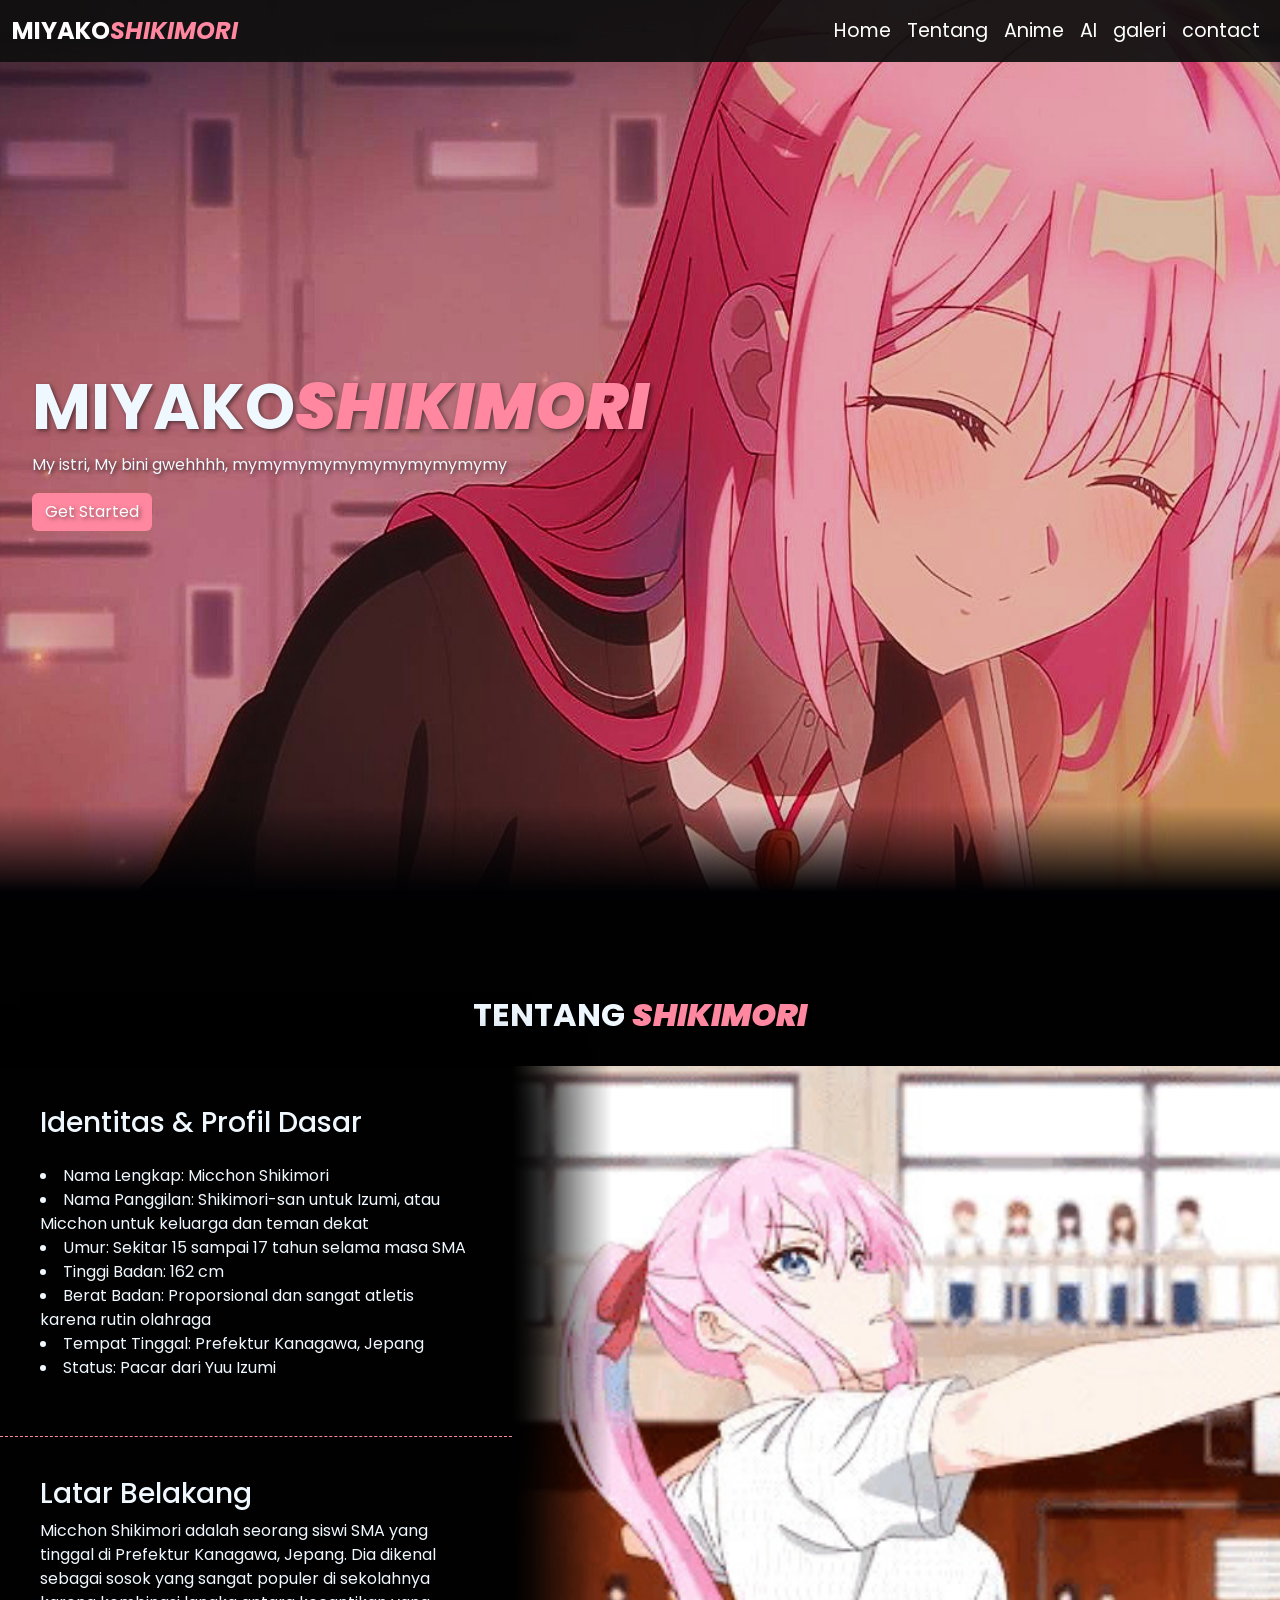
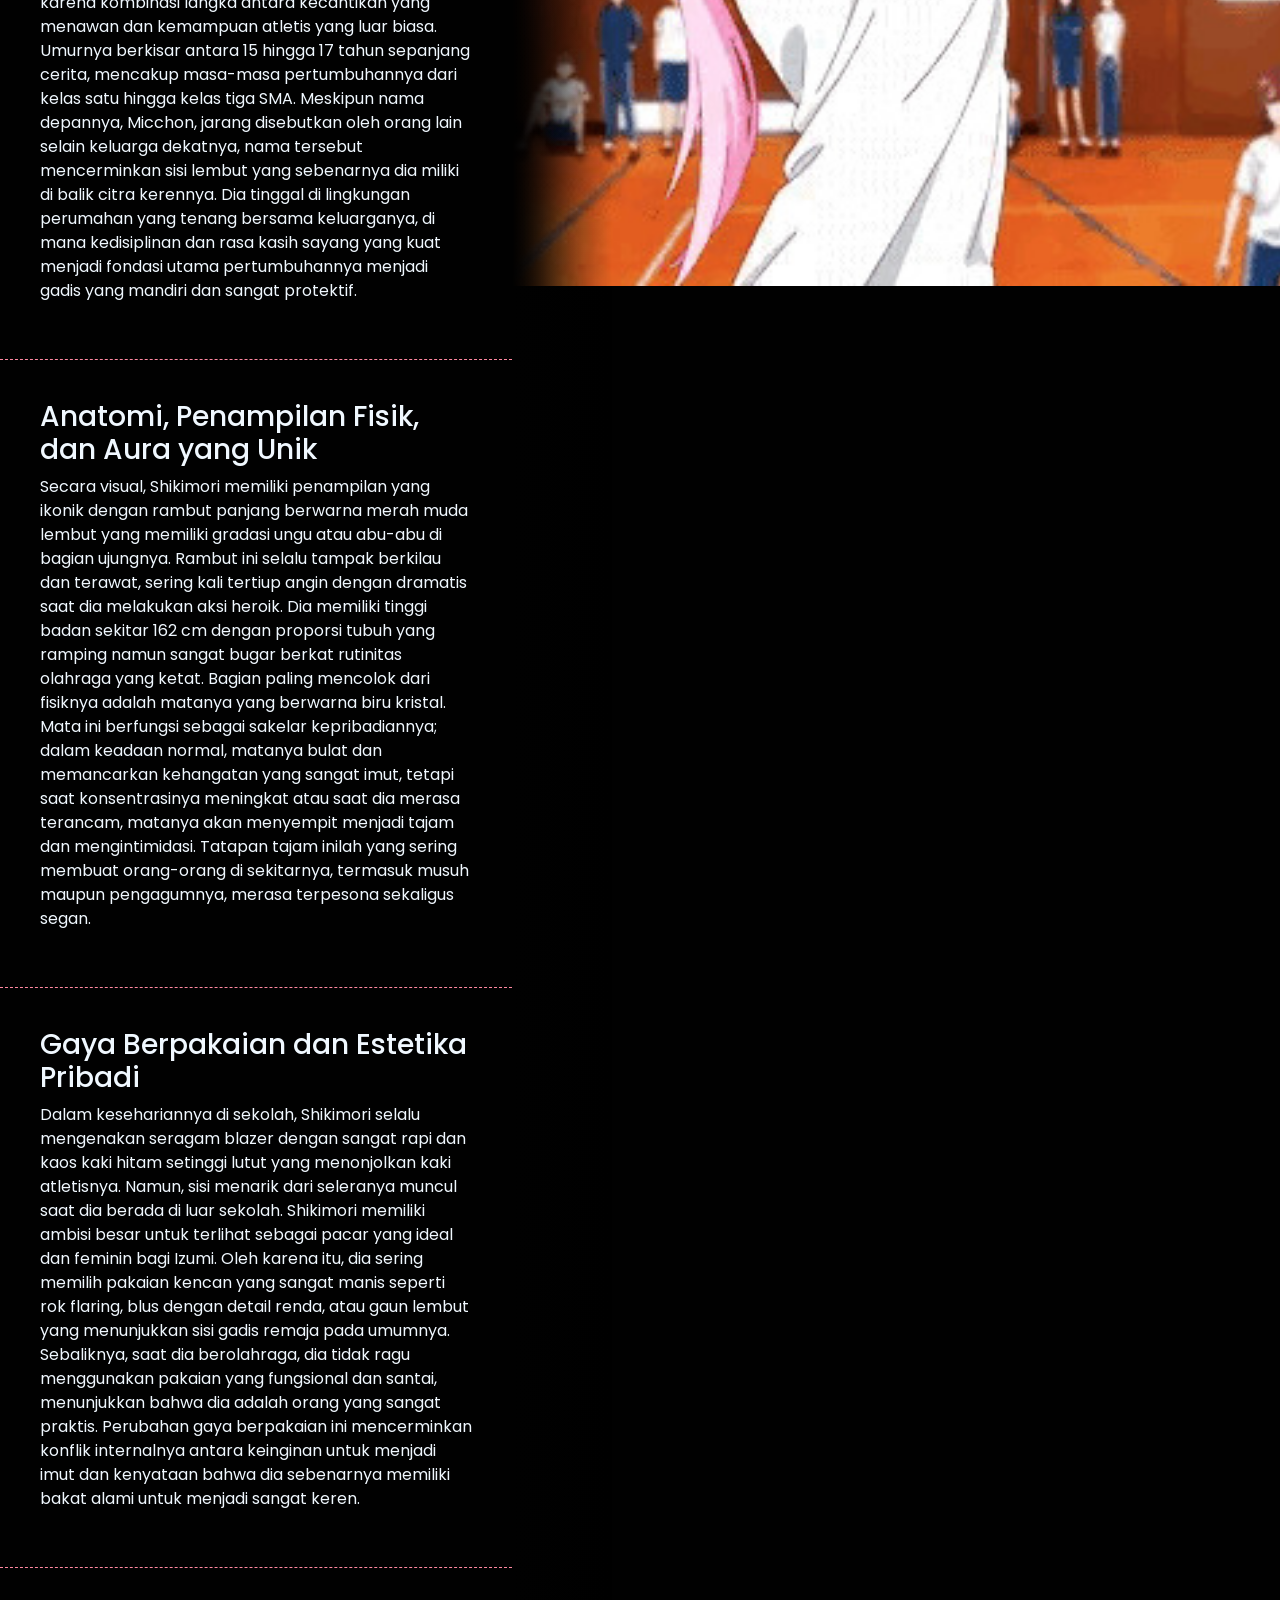
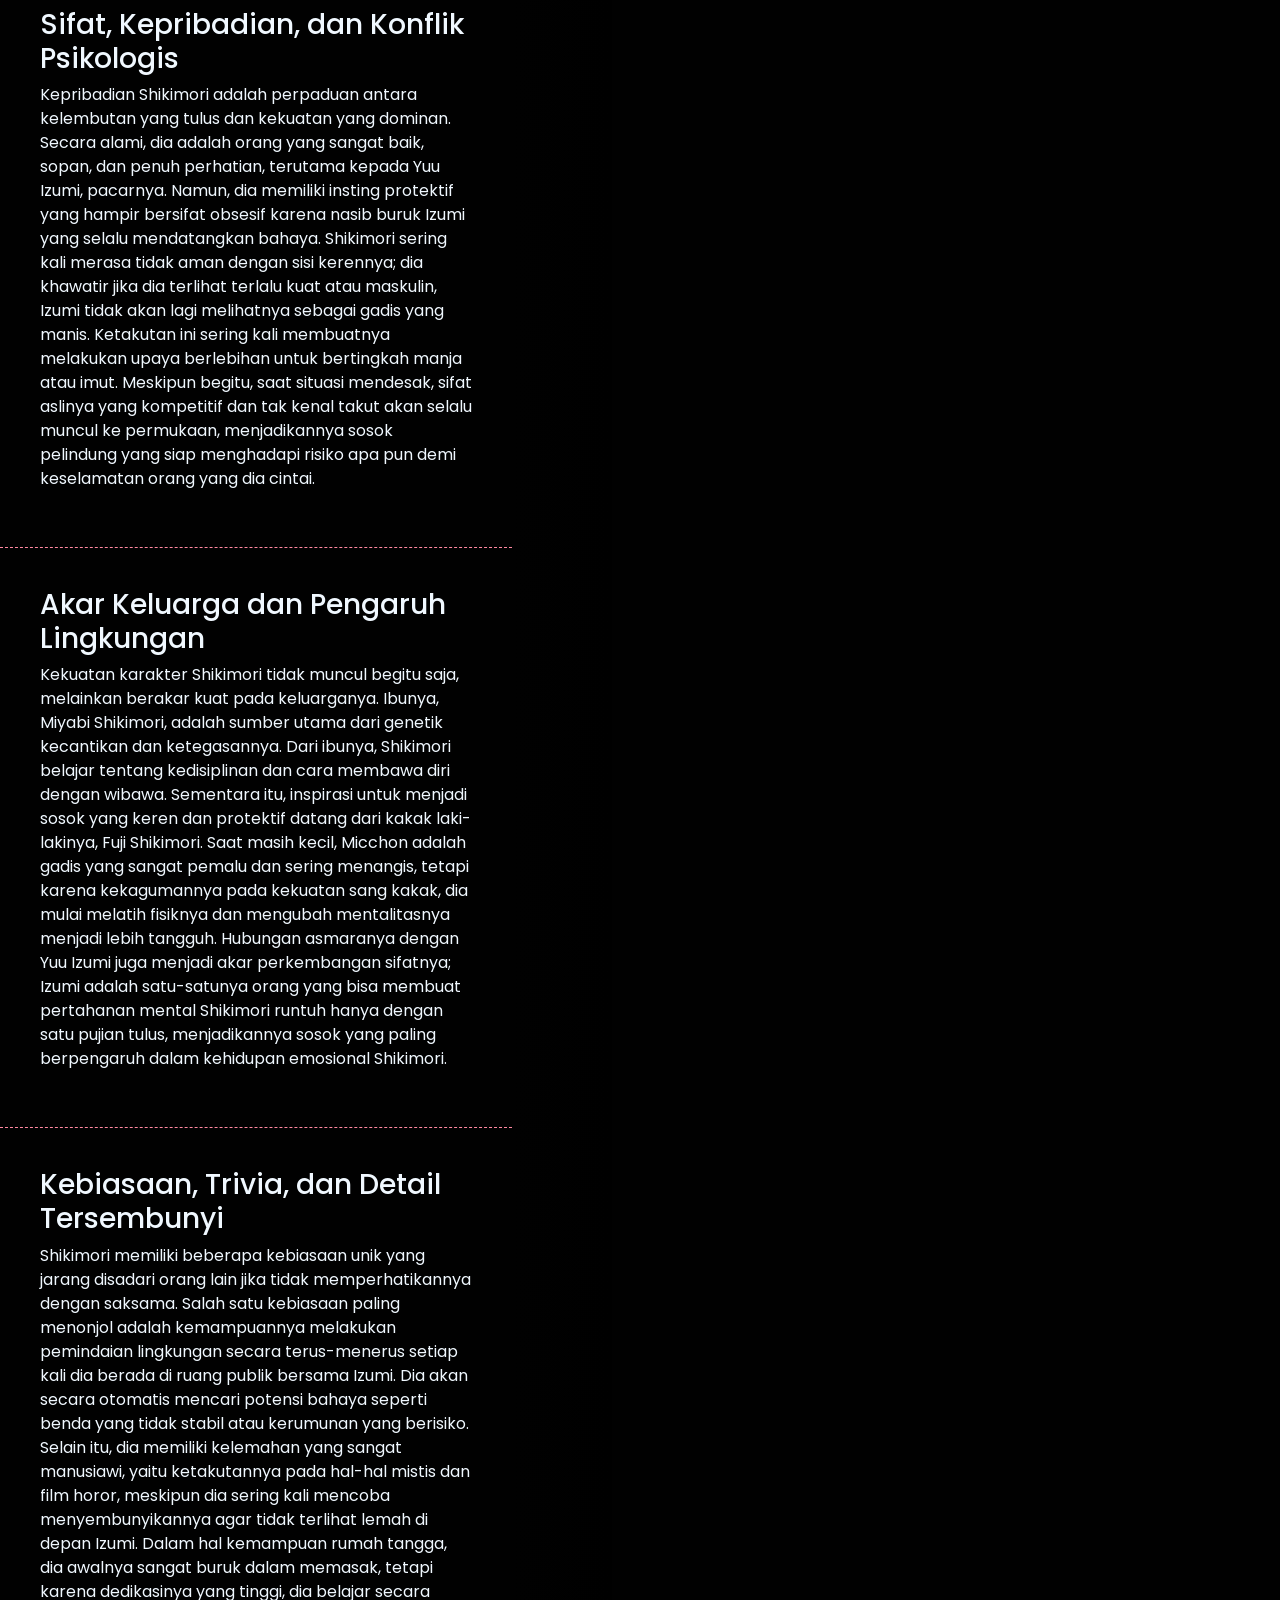
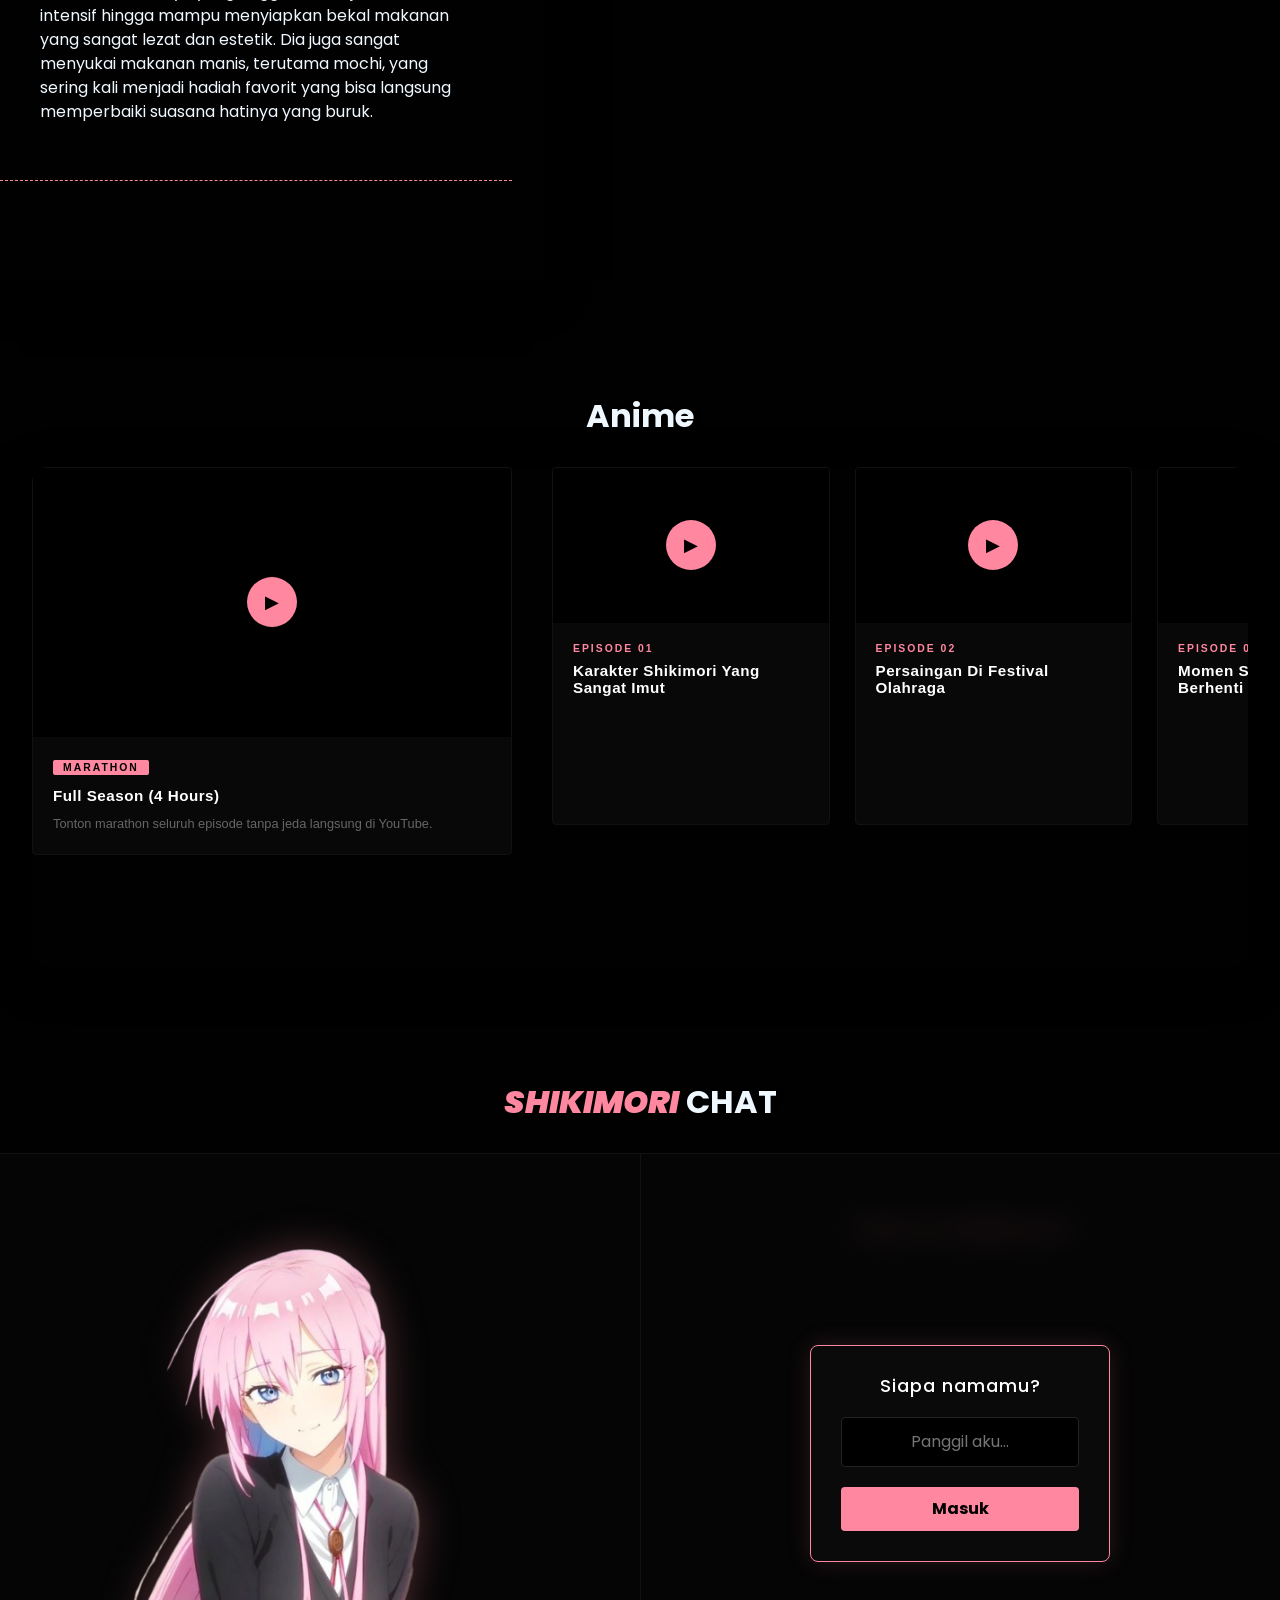
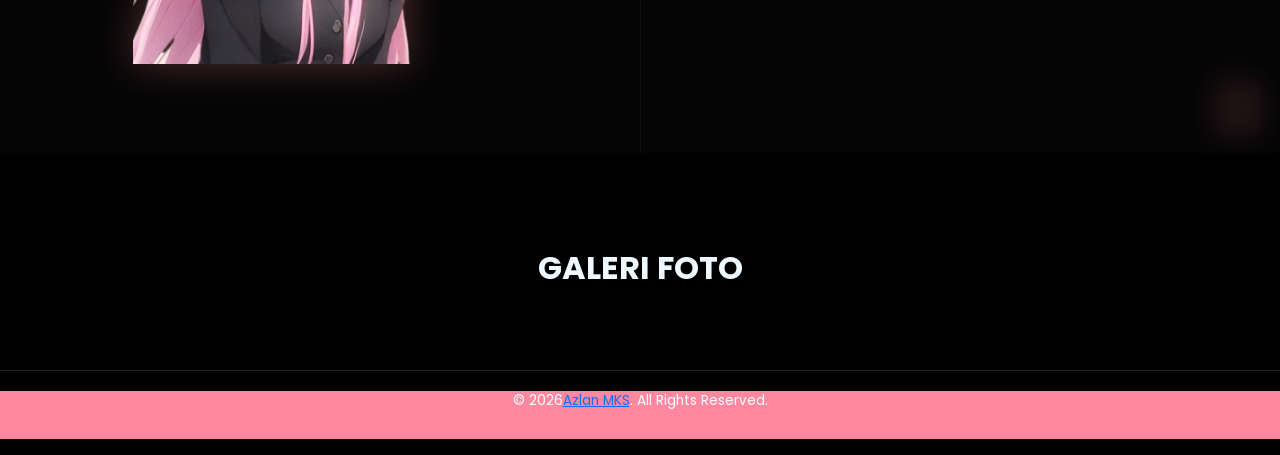
<file: index.html>
<!doctype html>
<html lang="en">
  <head>
    <meta charset="UTF-8" />
    <meta name="viewport" content="width=device-width, initial-scale=1.0" />
    <title>Shikimori-chan</title>
    <link
      rel="stylesheet"
      href="https://cdn.jsdelivr.net/npm/bootstrap@5.3.8/dist/css/bootstrap.min.css"
      rel="stylesheet"
    />

    <link rel="stylesheet" href="style.css" />

    <link rel="preconnect" href="https://fonts.googleapis.com" />
    <link rel="preconnect" href="https://fonts.gstatic.com" crossorigin />
    <link
      href="https://fonts.googleapis.com/css2?family=Poppins:ital,wght@0,100;0,200;0,300;0,400;0,500;0,600;0,700;0,800;0,900;1,100;1,200;1,300;1,400;1,500;1,600;1,700;1,800;1,900&display=swap"
      rel="stylesheet"
    />
  </head>
  <body>
    <!-- navbar -->
    <nav class="navbar navbar-expand-lg navbar-dark">
      <div class="container-fluid">
        <a class="navbar-brand" href="#">MIYAKO<span>SHIKIMORI</span></a>
        <button
          class="navbar-toggler"
          type="button"
          data-bs-toggle="collapse"
          data-bs-target="#navbarNavAltMarkup"
          aria-controls="navbarNavAltMarkup"
          aria-expanded="false"
          aria-label="Toggle navigation"
        >
          <span class="navbar-toggler-icon"></span>
        </button>
        <div class="collapse navbar-collapse" id="navbarNavAltMarkup">
          <div class="navbar-nav d-flex justify-content-end w-100">
            <a class="nav-link active" aria-current="page" href="#">Home</a>
            <a class="nav-link" href="#tentang">Tentang</a>
            <a class="nav-link" href="#anime">Anime</a>
            <a class="nav-link" href="#ai">AI</a>
            <a class="nav-link" href="#galeri">galeri</a>
            <a class="nav-link" href="#contact">contact</a>
          </div>
        </div>
      </div>
    </nav>

    <!-- hero section -->
    <section class="hero" id="home">
      <main class="content">
        <h1>MIYAKO<span>SHIKIMORI</span></h1>
        <p>My istri, My bini gwehhhh, mymymymymymymymymymymy</p>
        <a href="#tentang" class="btn">Get Started</a>
      </main>
    </section>

    <!-- tentang -->
    <section class="tentang" id="tentang">
      <h2>TENTANG <span>SHIKIMORI</span></h2>
      <div id="animation-trigger" class="main-container">
        <div id="shikimori-trigger" class="anim-wrapper">
          <div class="content-left">
            <div class="text-section">
              <h3>Identitas & Profil Dasar</h3>
              <p>
                <li>Nama Lengkap: Micchon Shikimori</li>
                <li>
                  Nama Panggilan: Shikimori-san untuk Izumi, atau Micchon untuk
                  keluarga dan teman dekat
                </li>
                <li>Umur: Sekitar 15 sampai 17 tahun selama masa SMA</li>
                <li>Tinggi Badan: 162 cm</li>
                <li>
                  Berat Badan: Proporsional dan sangat atletis karena rutin
                  olahraga
                </li>
                <li>Tempat Tinggal: Prefektur Kanagawa, Jepang</li>
                <li>Status: Pacar dari Yuu Izumi</li>
              </p>
            </div>
            <div class="text-section">
              <h3>Latar Belakang</h3>
              <p>
                Micchon Shikimori adalah seorang siswi SMA yang tinggal di
                Prefektur Kanagawa, Jepang. Dia dikenal sebagai sosok yang
                sangat populer di sekolahnya karena kombinasi langka antara
                kecantikan yang menawan dan kemampuan atletis yang luar biasa.
                Umurnya berkisar antara 15 hingga 17 tahun sepanjang cerita,
                mencakup masa-masa pertumbuhannya dari kelas satu hingga kelas
                tiga SMA. Meskipun nama depannya, Micchon, jarang disebutkan
                oleh orang lain selain keluarga dekatnya, nama tersebut
                mencerminkan sisi lembut yang sebenarnya dia miliki di balik
                citra kerennya. Dia tinggal di lingkungan perumahan yang tenang
                bersama keluarganya, di mana kedisiplinan dan rasa kasih sayang
                yang kuat menjadi fondasi utama pertumbuhannya menjadi gadis
                yang mandiri dan sangat protektif.
              </p>
            </div>
            <div class="text-section">
              <h3>Anatomi, Penampilan Fisik, dan Aura yang Unik</h3>
              <p>
                Secara visual, Shikimori memiliki penampilan yang ikonik dengan
                rambut panjang berwarna merah muda lembut yang memiliki gradasi
                ungu atau abu-abu di bagian ujungnya. Rambut ini selalu tampak
                berkilau dan terawat, sering kali tertiup angin dengan dramatis
                saat dia melakukan aksi heroik. Dia memiliki tinggi badan
                sekitar 162 cm dengan proporsi tubuh yang ramping namun sangat
                bugar berkat rutinitas olahraga yang ketat. Bagian paling
                mencolok dari fisiknya adalah matanya yang berwarna biru
                kristal. Mata ini berfungsi sebagai sakelar kepribadiannya;
                dalam keadaan normal, matanya bulat dan memancarkan kehangatan
                yang sangat imut, tetapi saat konsentrasinya meningkat atau saat
                dia merasa terancam, matanya akan menyempit menjadi tajam dan
                mengintimidasi. Tatapan tajam inilah yang sering membuat
                orang-orang di sekitarnya, termasuk musuh maupun pengagumnya,
                merasa terpesona sekaligus segan.
              </p>
            </div>
            <div class="text-section">
              <h3>Gaya Berpakaian dan Estetika Pribadi</h3>
              <p>
                Dalam kesehariannya di sekolah, Shikimori selalu mengenakan
                seragam blazer dengan sangat rapi dan kaos kaki hitam setinggi
                lutut yang menonjolkan kaki atletisnya. Namun, sisi menarik dari
                seleranya muncul saat dia berada di luar sekolah. Shikimori
                memiliki ambisi besar untuk terlihat sebagai pacar yang ideal
                dan feminin bagi Izumi. Oleh karena itu, dia sering memilih
                pakaian kencan yang sangat manis seperti rok flaring, blus
                dengan detail renda, atau gaun lembut yang menunjukkan sisi
                gadis remaja pada umumnya. Sebaliknya, saat dia berolahraga, dia
                tidak ragu menggunakan pakaian yang fungsional dan santai,
                menunjukkan bahwa dia adalah orang yang sangat praktis.
                Perubahan gaya berpakaian ini mencerminkan konflik internalnya
                antara keinginan untuk menjadi imut dan kenyataan bahwa dia
                sebenarnya memiliki bakat alami untuk menjadi sangat keren.
              </p>
            </div>
            <div class="text-section">
              <h3>Sifat, Kepribadian, dan Konflik Psikologis</h3>
              <p>
                Kepribadian Shikimori adalah perpaduan antara kelembutan yang
                tulus dan kekuatan yang dominan. Secara alami, dia adalah orang
                yang sangat baik, sopan, dan penuh perhatian, terutama kepada
                Yuu Izumi, pacarnya. Namun, dia memiliki insting protektif yang
                hampir bersifat obsesif karena nasib buruk Izumi yang selalu
                mendatangkan bahaya. Shikimori sering kali merasa tidak aman
                dengan sisi kerennya; dia khawatir jika dia terlihat terlalu
                kuat atau maskulin, Izumi tidak akan lagi melihatnya sebagai
                gadis yang manis. Ketakutan ini sering kali membuatnya melakukan
                upaya berlebihan untuk bertingkah manja atau imut. Meskipun
                begitu, saat situasi mendesak, sifat aslinya yang kompetitif dan
                tak kenal takut akan selalu muncul ke permukaan, menjadikannya
                sosok pelindung yang siap menghadapi risiko apa pun demi
                keselamatan orang yang dia cintai.
              </p>
            </div>
            <div class="text-section">
              <h3>Akar Keluarga dan Pengaruh Lingkungan</h3>
              <p>
                Kekuatan karakter Shikimori tidak muncul begitu saja, melainkan
                berakar kuat pada keluarganya. Ibunya, Miyabi Shikimori, adalah
                sumber utama dari genetik kecantikan dan ketegasannya. Dari
                ibunya, Shikimori belajar tentang kedisiplinan dan cara membawa
                diri dengan wibawa. Sementara itu, inspirasi untuk menjadi sosok
                yang keren dan protektif datang dari kakak laki-lakinya, Fuji
                Shikimori. Saat masih kecil, Micchon adalah gadis yang sangat
                pemalu dan sering menangis, tetapi karena kekagumannya pada
                kekuatan sang kakak, dia mulai melatih fisiknya dan mengubah
                mentalitasnya menjadi lebih tangguh. Hubungan asmaranya dengan
                Yuu Izumi juga menjadi akar perkembangan sifatnya; Izumi adalah
                satu-satunya orang yang bisa membuat pertahanan mental Shikimori
                runtuh hanya dengan satu pujian tulus, menjadikannya sosok yang
                paling berpengaruh dalam kehidupan emosional Shikimori.
              </p>
            </div>
            <div class="text-section">
              <h3>Kebiasaan, Trivia, dan Detail Tersembunyi</h3>
              <p>
                Shikimori memiliki beberapa kebiasaan unik yang jarang disadari
                orang lain jika tidak memperhatikannya dengan saksama. Salah
                satu kebiasaan paling menonjol adalah kemampuannya melakukan
                pemindaian lingkungan secara terus-menerus setiap kali dia
                berada di ruang publik bersama Izumi. Dia akan secara otomatis
                mencari potensi bahaya seperti benda yang tidak stabil atau
                kerumunan yang berisiko. Selain itu, dia memiliki kelemahan yang
                sangat manusiawi, yaitu ketakutannya pada hal-hal mistis dan
                film horor, meskipun dia sering kali mencoba menyembunyikannya
                agar tidak terlihat lemah di depan Izumi. Dalam hal kemampuan
                rumah tangga, dia awalnya sangat buruk dalam memasak, tetapi
                karena dedikasinya yang tinggi, dia belajar secara intensif
                hingga mampu menyiapkan bekal makanan yang sangat lezat dan
                estetik. Dia juga sangat menyukai makanan manis, terutama mochi,
                yang sering kali menjadi hadiah favorit yang bisa langsung
                memperbaiki suasana hatinya yang buruk.
              </p>
            </div>
          </div>

          <canvas id="shikimori-screen"></canvas>
        </div>
      </div>
    </section>

    <!-- anime -->
    <section class="anime" id="anime">
      <h2>Anime</h2>
      <iframe src="video.html" title="episode anime"></iframe>
    </section>

    <!-- chat AI -->
    <section class="ai" id="ai">
      <h2><span>SHIKIMORI</span> CHAT</h2>
      <div class="ai-section">
        <div class="ai-image-side">
          <div class="image-wrapper">
            <img
              id="shikimori-img"
              src="assets/photo/michon_ai/netral.png"
              alt="Shikimori"
              data-netral="assets/photo/michon_ai/netral.png"
              data-senang="assets/photo/michon_ai/senang.png"
              data-malu="assets/photo/michon_ai/malu.png"
              data-marah="assets/photo/michon_ai/marah.png"
              data-sedih="assets/photo/michon_ai/sedih.png"
            />
          </div>
        </div>

        <div class="ai-chat-side" style="position: relative">
          <div id="name-overlay" class="chat-overlay">
            <div class="overlay-content">
              <h3>Siapa namamu?</h3>
              <input
                type="text"
                id="initial-name"
                placeholder="Panggil aku..."
                autocomplete="off"
              />
              <button id="start-chat-btn">Masuk</button>
            </div>
          </div>

          <div class="chat-header">
            <h2>Talk to Shikimori</h2>
          </div>

          <div id="chat-box" class="chat-display"></div>

          <div class="chat-controls">
            <input
              type="text"
              id="user-input"
              placeholder="Ketik pesan..."
              autocomplete="off"
            />
            <button id="send-btn">
              <svg viewBox="0 0 24 24" width="24" height="24">
                <path
                  fill="currentColor"
                  d="M2.01 21L23 12 2.01 3 2 10l15 2-15 2z"
                />
              </svg>
            </button>
          </div>
        </div>
      </div>
    </section>

    <section class="galeri-section" id="galeri">
      <h2><span>GALERI</span> FOTO</h2>
      <div class="pinterest-full-grid">
        <a
          data-pin-do="embedBoard"
          data-pin-board-width="1200"
          data-pin-scale-height="800"
          data-pin-scale-width="215"
          href="https://id.pinterest.com/azlanmks/michon/"
        >
        </a>
      </div>
    </section>

    <footer class="footer" id="contact">
      <div class="footer-bottom">
        <p>&copy; 2026 <a href="https://github.com/azlan505" target="_blank" rel="noopener noreferrer">Azlan MKS</a>. All Rights Reserved.</p>
      </div>
    </footer>

    <script src="script.js"></script>
    <script async defer src="//assets.pinterest.com/js/pinit.js"></script>
    <script src="https://cdn.jsdelivr.net/npm/bootstrap@5.3.8/dist/js/bootstrap.bundle.min.js"></script>
  </body>
</html>
</file>
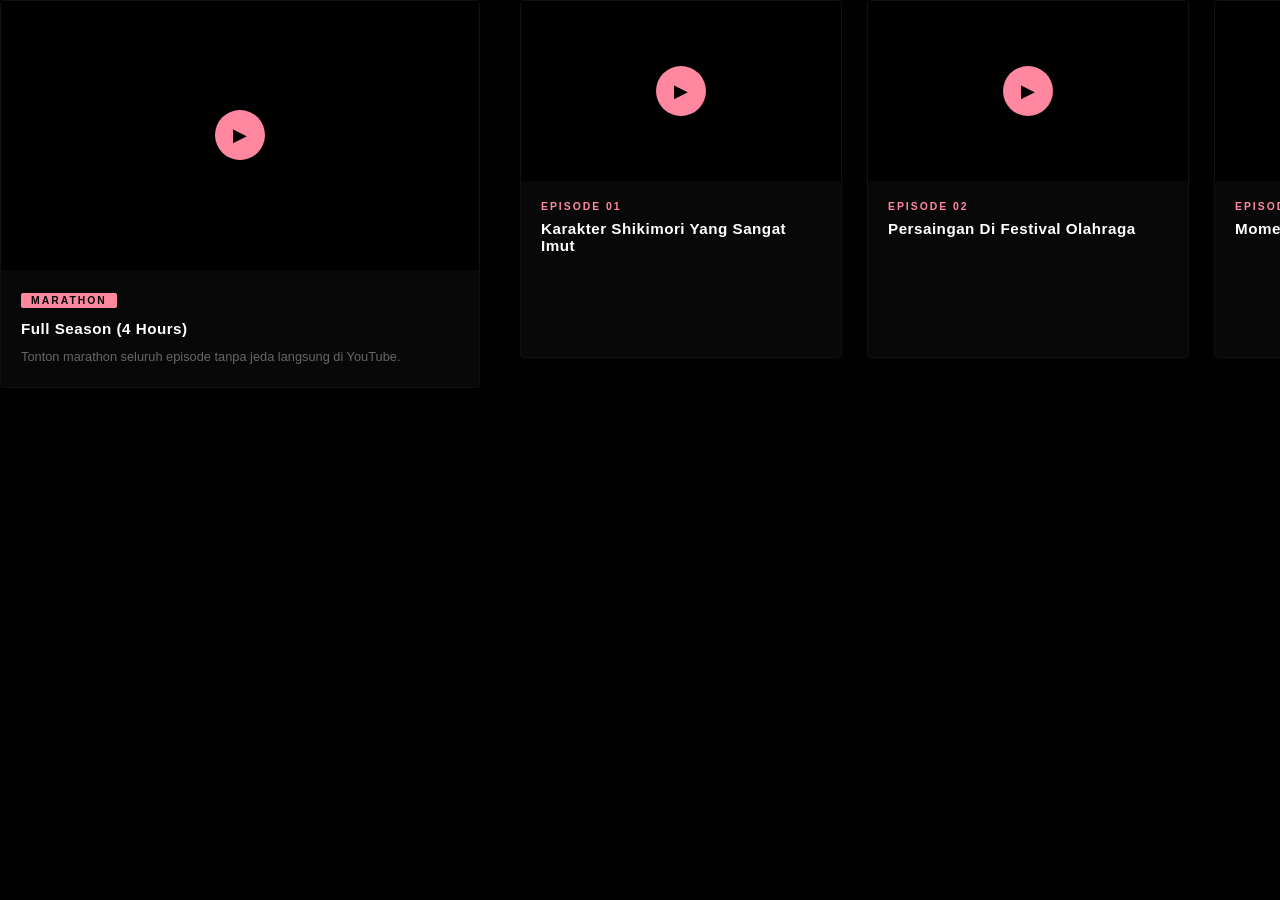
<file: video.html>
<!DOCTYPE html>
<html lang="en">
<head>
    <meta charset="UTF-8">
    <meta name="viewport" content="width=device-width, initial-scale=1.0">
    <title>Document</title>
    <link rel="stylesheet" href="style.css">
</head>
<body>
    <div class="episode-section">
        <!-- full -->
        <div class="video-fixed">
          <div class="card-video card-main">
            <a
              href="https://www.youtube.com/watch?v=Klhxm6zPVFU"
              target="_blank"
              class="fake-player"
            >
              <div class="video-container main-thumb">
                <div class="play-overlay">
                  <div class="play-button">▶</div>
                </div>
              </div>
            </a>
            <div class="video-info">
              <span class="tag-label tag-full">MARATHON</span>
              <h3>Full Season (4 Hours)</h3>
              <p>
                Tonton marathon seluruh episode tanpa jeda langsung di YouTube.
              </p>
            </div>
          </div>
        </div>

        <div class="video-slider">
          <!-- 01 -->
          <div class="card-video">
            <a
              href="https://www.youtube.com/watch?v=8dYbz5fnZ0k"
              target="_blank"
              class="fake-player"
            >
              <div
                class="video-container"
                style="
                  background-image: url(&quot;https://img.youtube.com/vi/8dYbz5fnZ0k/maxresdefault.jpg&quot;);
                  background-size: cover;
                "
              >
                <div class="play-overlay"><div class="play-button">▶</div></div>
              </div>
            </a>
            <div class="video-info">
              <span class="tag-label">EPISODE 01</span>
              <h3>Karakter Shikimori Yang Sangat Imut</h3>
            </div>
          </div>
          <!-- 02 -->
          <div class="card-video">
            <a
              href="https://www.youtube.com/watch?v=dhQkcFZN4B4"
              target="_blank"
              class="fake-player"
            >
              <div
                class="video-container"
                style="
                  background-image: url(&quot;https://img.youtube.com/vi/dhQkcFZN4B4/maxresdefault.jpg&quot;);
                  background-size: cover;
                "
              >
                <div class="play-overlay"><div class="play-button">▶</div></div>
              </div>
            </a>
            <div class="video-info">
              <span class="tag-label">EPISODE 02</span>
              <h3>Persaingan Di Festival Olahraga</h3>
            </div>
          </div>
          <!-- 03 -->
          <div class="card-video">
            <a
              href="https://www.youtube.com/watch?v=zU8UayM7UKA"
              target="_blank"
              class="fake-player"
            >
              <div
                class="video-container"
                style="
                  background-image: url(&quot;https://img.youtube.com/vi/zU8UayM7UKA/maxresdefault.jpg&quot;);
                  background-size: cover;
                "
              >
                <div class="play-overlay"><div class="play-button">▶</div></div>
              </div>
            </a>
            <div class="video-info">
              <span class="tag-label">EPISODE 03</span>
              <h3>Momen Setelah Hujan Berhenti</h3>
            </div>
          </div>
          <!-- 04 -->
          <div class="card-video">
            <a
              href="https://www.youtube.com/watch?v=cXhak_YtfhY"
              target="_blank"
              class="fake-player"
            >
              <div
                class="video-container"
                style="
                  background-image: url(&quot;https://img.youtube.com/vi/cXhak_YtfhY/maxresdefault.jpg&quot;);
                  background-size: cover;
                "
              >
                <div class="play-overlay"><div class="play-button">▶</div></div>
              </div>
            </a>
            <div class="video-info">
              <span class="tag-label">EPISODE 04</span>
              <h3>Awal Musim Panas Yang Cerah</h3>
            </div>
          </div>
          <!-- 05 -->
          <div class="card-video">
            <a
              href="https://www.youtube.com/watch?v=9A0Q7TiQhR0"
              target="_blank"
              class="fake-player"
            >
              <div
                class="video-container"
                style="
                  background-image: url(&quot;https://img.youtube.com/vi/9A0Q7TiQhR0/maxresdefault.jpg&quot;);
                  background-size: cover;
                "
              >
                <div class="play-overlay"><div class="play-button">▶</div></div>
              </div>
            </a>
            <div class="video-info">
              <span class="tag-label">EPISODE 05</span>
              <h3>Awal Musim Panas Yang Cerah</h3>
            </div>
          </div>
          <!-- 06 -->
          <div class="card-video">
            <a
              href="https://www.youtube.com/watch?v=mvvnV7AJ934"
              target="_blank"
              class="fake-player"
            >
              <div
                class="video-container"
                style="
                  background-image: url(&quot;https://img.youtube.com/vi/mvvnV7AJ934/maxresdefault.jpg&quot;);
                  background-size: cover;
                "
              >
                <div class="play-overlay"><div class="play-button">▶</div></div>
              </div>
            </a>
            <div class="video-info">
              <span class="tag-label">EPISODE 06</span>
              <h3>Awal Musim Panas Yang Cerah</h3>
            </div>
          </div>
          <!-- 07 -->
          <div class="card-video">
            <a
              href="https://www.youtube.com/watch?v=VWkO9RCwyxQ"
              target="_blank"
              class="fake-player"
            >
              <div
                class="video-container"
                style="
                  background-image: url(&quot;https://img.youtube.com/vi/VWkO9RCwyxQ/maxresdefault.jpg&quot;);
                  background-size: cover;
                "
              >
                <div class="play-overlay"><div class="play-button">▶</div></div>
              </div>
            </a>
            <div class="video-info">
              <span class="tag-label">EPISODE 07</span>
              <h3>Awal Musim Panas Yang Cerah</h3>
            </div>
          </div>
          <!-- 08 -->
          <div class="card-video">
            <a
              href="https://www.youtube.com/watch?v=s4UiMo_QCbc"
              target="_blank"
              class="fake-player"
            >
              <div
                class="video-container"
                style="
                  background-image: url(&quot;https://img.youtube.com/vi/s4UiMo_QCbc/maxresdefault.jpg&quot;);
                  background-size: cover;
                "
              >
                <div class="play-overlay"><div class="play-button">▶</div></div>
              </div>
            </a>
            <div class="video-info">
              <span class="tag-label">EPISODE 08</span>
              <h3>Awal Musim Panas Yang Cerah</h3>
            </div>
          </div>
          <!-- 09 -->
          <div class="card-video">
            <a
              href="https://www.youtube.com/watch?v=2ZDvwo_BQ3w"
              target="_blank"
              class="fake-player"
            >
              <div
                class="video-container"
                style="
                  background-image: url(&quot;https://img.youtube.com/vi/2ZDvwo_BQ3w/maxresdefault.jpg&quot;);
                  background-size: cover;
                "
              >
                <div class="play-overlay"><div class="play-button">▶</div></div>
              </div>
            </a>
            <div class="video-info">
              <span class="tag-label">EPISODE 09</span>
              <h3>Awal Musim Panas Yang Cerah</h3>
            </div>
          </div>
          <!-- 10 -->
          <div class="card-video">
            <a
              href="https://www.youtube.com/watch?v=wtGQS_sl8Nc"
              target="_blank"
              class="fake-player"
            >
              <div
                class="video-container"
                style="
                  background-image: url(&quot;https://img.youtube.com/vi/wtGQS_sl8Nc/maxresdefault.jpg&quot;);
                  background-size: cover;
                "
              >
                <div class="play-overlay"><div class="play-button">▶</div></div>
              </div>
            </a>
            <div class="video-info">
              <span class="tag-label">EPISODE 10</span>
              <h3>Awal Musim Panas Yang Cerah</h3>
            </div>
          </div>
          <!-- 11 -->
          <div class="card-video">
            <a
              href="https://www.youtube.com/watch?v=RE_iX8Vu4fw"
              target="_blank"
              class="fake-player"
            >
              <div
                class="video-container"
                style="
                  background-image: url(&quot;https://img.youtube.com/vi/RE_iX8Vu4fw/maxresdefault.jpg&quot;);
                  background-size: cover;
                "
              >
                <div class="play-overlay"><div class="play-button">▶</div></div>
              </div>
            </a>
            <div class="video-info">
              <span class="tag-label">EPISODE 11</span>
              <h3>Awal Musim Panas Yang Cerah</h3>
            </div>
          </div>
          <!-- 12 -->
          <div class="card-video">
            <a
              href="https://www.youtube.com/watch?v=Mdbuh7S1i0w"
              target="_blank"
              class="fake-player"
            >
              <div
                class="video-container"
                style="
                  background-image: url(&quot;https://img.youtube.com/vi/Mdbuh7S1i0w/maxresdefault.jpg&quot;);
                  background-size: cover;
                "
              >
                <div class="play-overlay"><div class="play-button">▶</div></div>
              </div>
            </a>
            <div class="video-info">
              <span class="tag-label">EPISODE 12</span>
              <h3>Awal Musim Panas Yang Cerah</h3>
            </div>
          </div>
        </div>
      </div>
</body>
</html>
</file>
<file: style.css>
:root {
  --bg-dark: #010101;
  --primary: rgb(255, 136, 160);
  --card-bg: #080808;
}
.html {
  font-family: "Poppins", sans-serif;
}

body {
  background-color: var(--bg-dark);
  margin: 0;
  padding: 0;
  color: aliceblue;
  position: relative;
  font-family: "Poppins", sans-serif;
}

h1 {
  font-family: "Poppins", sans-serif;
  font-weight: 700;
  text-shadow: 2px 2px 4px rgba(0, 0, 0, 0.5);
}

h2 {
  font-family: "Poppins", sans-serif;
  font-weight: 700;
  text-align: center;
  padding-top: 2rem;
  margin-top: 4rem;
  margin-bottom: 2rem;
  border-bottom: 1px solid var(--skr-color);
  text-shadow: 2px 2px 4px rgba(0, 0, 0, 0.5);
}

/* btn */
.btn {
  background-color: var(--primary);
  color: white;
}
.btn:hover {
  opacity: 0.9;
  transform: translateY(-2px);
  transition: 0.3s;
  background-color: var(--primary);
  box-shadow: 0 5px 15px rgba(0, 0, 0, 0.2);
}
.btn:active {
  opacity: 0.9;
  transform: translateY(2px);
  transition: 0.3s;
  background-color: var(--primary);
  box-shadow: inset 0 5px 15px rgba(0, 0, 0, 0.2);
}

/* navbar */
.navbar {
  background-color: #101010ee;
  color: white;
  position: fixed;
  top: 0;
  width: 100%;
  z-index: 1000;
  top: 0;
  right: 0;
  left: 0;
}
.navbar .navbar-brand {
  color: white;
  font-size: 1.5rem;
  font-weight: bold;
}
.navbar .navbar-brand span {
  color: var(--primary);
  font-style: italic;
  font-weight: bold;
}
.navbar .collapse .navbar-nav .nav-link {
  color: white;
  font-size: 1.2rem;
  transition: 0.5s;
}
.navbar .collapse .navbar-nav .nav-link:hover {
  color: var(--primary);
}

/* hero section */
.hero {
  display: flex;
  flex-direction: column;
  justify-content: center;
  height: 100vh;
  background-image: url("assets/photo/hero.jpg");
  background-repeat: no-repeat;
  background-size: cover;
  background-position: center;
  position: relative;
}
.hero::after {
  content: "";
  display: block;
  position: absolute;
  width: 100%;
  height: 30%;
  bottom: 0;
  background: linear-gradient(
    0deg,
    rgba(1, 1, 3, 1) 3%,
    rgba(255, 255, 255, 0) 35%
  );
}
.hero .content {
  margin-left: 2rem;
  margin-right: 2rem;
  text-shadow: 2px 2px 4px rgba(0, 0, 0, 0.5);
}
.hero .content h1 {
  font-size: 4rem;
  font-weight: 700;
}
.hero .content span,
.tentang h2 span,
.ai h2 span {
  color: var(--primary);
  font-style: italic;
  font-weight: 1000;
}

/* tentang */
.tentang {
  position: relative;
  display: block;
  width: 100%;
  background-color: var(--bg-dark);
}

.anim-wrapper {
  position: relative;
  display: flex;
  min-height: 100vh;
  height: auto;
  align-items: flex-start;
}

.content-left {
  width: 40%;
  background-color: var(--bg-dark);
  box-shadow: 20px 0 50px rgba(0, 0, 0, 0.9);
  z-index: 10;
  position: relative;
  padding-bottom: 100px;
}

.content-left::after {
  content: "";
  position: absolute;
  top: 0;
  right: -100px;
  width: 100px;
  height: 100%;
  background: linear-gradient(to right, var(--bg-dark), transparent);
  pointer-events: none;
}

.text-section {
  display: flex;
  flex-direction: column;
  padding: 2.5rem;
  border-bottom: 1px dashed var(--primary);
}

#shikimori-screen {
  position: sticky;
  top: 80px;
  right: 0;
  width: 60%;
  height: calc(100vh - 80px);
  object-fit: cover;
  z-index: 2;
  background: #050505;
}

/* anime */
.anime {
  width: 100%;
  justify-content: center;
  padding: 20px 0;
}

.anime iframe {
  width: 95%;
  max-width: 1400px;
  height: 100%;
  min-height: 500px;
  border: none;
  display: block;
  margin: 0 auto;
  border-radius: 15px;
  box-shadow: 0 10px 40px rgba(0, 0, 0, 0.5);
  overflow: hidden;
}

.episode-section {
  height: auto;
  display: flex;
  background-color: var(--bg-dark);
  gap: 40px;
  position: relative;
}

.video-fixed {
  flex: 0 0 480px;
  position: sticky;
  top: 40px;
  height: fit-content;
  z-index: 10;
}

.video-slider {
  flex: 1;
  display: flex;
  gap: 25px;
  overflow-x: auto;
  padding-bottom: 30px;
  scroll-snap-type: x mandatory;
}

/* Scrollbar Style */
.video-slider::-webkit-scrollbar {
  height: 3px;
}
.video-slider::-webkit-scrollbar-thumb {
  background: #222;
}
.video-slider::-webkit-scrollbar-thumb:hover {
  background: var(--primary);
}

.card-video {
  flex: 0 0 320px;
  background: var(--card-bg);
  border-radius: 4px;
  overflow: hidden;
  border: 1px solid #111;
  transition: all 0.3s ease;
  scroll-snap-align: start;
}

.card-video:hover {
  border-color: var(--primary);
  box-shadow: 0 10px 30px rgba(0, 0, 0, 0.5);
}

.video-container {
  position: relative;
  padding-top: 56.25%;
  background-color: #000;
  background-size: cover;
  background-position: center;
}

.main-thumb {
  background-image: url("https://img.youtube.com/vi/Klhxm6zPVFU/maxresdefault.jpg");
}

.fake-player {
  text-decoration: none;
  display: block;
}

.play-overlay {
  position: absolute;
  top: 0;
  left: 0;
  width: 100%;
  height: 100%;
  display: flex;
  align-items: center;
  justify-content: center;
  transition: 0.3s;
}

.play-button {
  width: 50px;
  height: 50px;
  background: var(--primary);
  border-radius: 50%;
  display: flex;
  align-items: center;
  justify-content: center;
  color: var(--bg-dark);
  font-size: 18px;
  transition: 0.3s cubic-bezier(0.175, 0.885, 0.32, 1.275);
}

.fake-player:hover .play-overlay {
  background: rgba(0, 0, 0, 0.2);
}

.fake-player:hover .play-button {
  transform: scale(1.2);
  box-shadow: 0 0 25px rgba(255, 136, 160, 0.5);
}

.video-info {
  padding: 20px;
}

.video-info h3 {
  margin: 0;
  font-size: 0.95rem;
  color: #fff;
  letter-spacing: 0.5px;
}

.video-info p {
  margin: 10px 0 0 0;
  font-size: 0.8rem;
  color: #666;
  line-height: 1.6;
}

.tag-label {
  color: var(--primary);
  font-size: 0.65rem;
  font-weight: 800;
  letter-spacing: 2px;
  margin-bottom: 8px;
  display: block;
}

.tag-full {
  background: var(--primary);
  color: var(--bg-dark);
  padding: 2px 10px;
  border-radius: 2px;
  display: inline-block;
  margin-bottom: 12px;
}

/* --- AI SECTION CONTAINER --- */
.ai-section {
  display: flex;
  height: 600px;
  background: var(--bg-dark);
  border-top: 1px solid #111;
  overflow: hidden;
}

/* --- SISI KIRI (GAMBAR SHIKIMORI) --- */
.ai-image-side {
  flex: 1;
  display: flex;
  align-items: center;
  justify-content: center;
  background: #050505;
  position: relative;
}

.image-wrapper img {
  max-width: 90%;
  max-height: 90%;
  object-fit: contain;
  filter: drop-shadow(0 0 20px rgba(255, 136, 160, 0.3));
  transition: transform 0.3s ease;
}

/* --- SISI KANAN (AREA CHAT) --- */
.ai-chat-side {
  flex: 1;
  display: flex;
  flex-direction: column;
  border-left: 1px solid #111;
  background: #080808;
  position: relative;
  overflow: hidden;
}

/* --- OVERLAY FORM NAMA --- */
.chat-overlay {
  position: absolute;
  top: 0;
  left: 0;
  width: 100%;
  height: 100%;
  background: rgba(5, 5, 5, 0.85);
  backdrop-filter: blur(15px);
  display: flex;
  justify-content: center;
  align-items: center;
  z-index: 100;
  transition:
    opacity 0.5s ease,
    visibility 0.5s;
}

.overlay-content {
  background: #0a0a0a;
  padding: 30px;
  border-radius: 8px;
  border: 1px solid var(--primary);
  text-align: center;
  box-shadow: 0 0 25px rgba(255, 136, 160, 0.15);
  width: 80%;
  max-width: 300px;
}

.overlay-content h3 {
  color: #fff;
  font-size: 1.1rem;
  margin-bottom: 20px;
  letter-spacing: 1px;
}

#initial-name {
  width: 100%;
  background: #000;
  border: 1px solid #222;
  padding: 12px;
  color: white;
  border-radius: 4px;
  margin-bottom: 20px;
  outline: none;
  text-align: center;
}

#initial-name:focus {
  border-color: var(--primary);
}

#start-chat-btn {
  background: var(--primary);
  color: var(--bg-dark);
  border: none;
  padding: 10px 25px;
  border-radius: 4px;
  font-weight: bold;
  cursor: pointer;
  width: 100%;
  transition: 0.3s;
}

#start-chat-btn:hover {
  background: #fff;
  transform: scale(1.02);
}

.overlay-hidden {
  opacity: 0;
  visibility: hidden;
  pointer-events: none;
}

/* --- HEADER CHAT --- */
.chat-header {
  padding: 30px;
  border-bottom: 1px solid #111;
}

.chat-header h2 {
  color: var(--primary);
  margin: 0;
  font-size: 1.5rem;
  letter-spacing: 1px;
}

.chat-header p {
  color: #666;
  font-size: 0.85rem;
  margin: 5px 0 0 0;
}

/* --- DISPLAY PESAN --- */
.chat-display {
  flex: 1;
  padding: 20px;
  overflow-y: auto;
  display: flex;
  flex-direction: column;
  gap: 15px;
  scroll-behavior: smooth;
}

.chat-display::-webkit-scrollbar {
  width: 3px;
}
.chat-display::-webkit-scrollbar-thumb {
  background: var(--primary);
}

/* --- BUBBLE CHAT --- */
.bot-msg,
.user-msg {
  max-width: 80%;
  padding: 12px 16px;
  font-size: 0.9rem;
  line-height: 1.5;
  border-radius: 4px;
  position: relative;
  transition: all 0.3s ease;
}

.bot-msg {
  background: rgba(255, 136, 160, 0.1);
  color: #fff;
  align-self: flex-start;
  border-left: 3px solid var(--primary);
}

.user-msg {
  background: #111;
  color: var(--primary);
  align-self: flex-end;
  border-right: 3px solid #333;
}

/* --- EFEK VISUAL KHUSUS (MOOD) --- */

/* Efek Malu/Blush (Glowing Pink) */
.bot-msg.blush {
  border-left: 3px solid #ff69b4;
  box-shadow: 0 0 15px rgba(255, 105, 180, 0.5);
  background: rgba(255, 105, 180, 0.15);
}

/* Efek Cool Mode/Tegas (Glowing Purple) */
.bot-msg.cool {
  border-left: 3px solid #9d4edd;
  box-shadow: 0 0 15px rgba(157, 78, 221, 0.5);
  background: rgba(157, 78, 221, 0.15);
}

/* Efek Sedih (Glowing Blue) */
.bot-msg.sad-glow {
  border-left: 3px solid #00d4ff;
  box-shadow: 0 0 15px rgba(0, 212, 255, 0.3);
  background: rgba(0, 212, 255, 0.1);
}

/* Animasi Getar (Shake) */
@keyframes shake {
  0% {
    transform: translate(1px, 1px) rotate(0deg);
  }
  10% {
    transform: translate(-1px, -2px) rotate(-1deg);
  }
  30% {
    transform: translate(3px, 2px) rotate(0deg);
  }
  50% {
    transform: translate(-1px, 2px) rotate(1deg);
  }
  70% {
    transform: translate(3px, 1px) rotate(-1deg);
  }
  100% {
    transform: translate(1px, -2px) rotate(-1deg);
  }
}

.shake-effect {
  animation: shake 0.4s;
  animation-iteration-count: 2;
}
/* hujan */
.rain-container {
  position: absolute;
  top: 0;
  left: 0;
  width: 100%;
  height: 100%;
  pointer-events: none;
  z-index: 5;
  overflow: hidden;
}

.drop {
  position: absolute;
  background: rgba(255, 255, 255, 0.2);
  width: 1px;
  height: 20px;
  top: -20px;
  animation: fall 0.5s linear infinite;
}

@keyframes fall {
  to {
    transform: translateY(620px);
  }
}

.chat-controls {
  padding: 20px;
  display: flex;
  gap: 10px;
  background: #050505;
}

#user-input {
  flex: 1;
  background: #010101;
  border: 1px solid #222;
  padding: 12px;
  color: white;
  border-radius: 4px;
  outline: none;
}

#user-input:focus {
  border-color: var(--primary);
}

#send-btn {
  background: var(--primary);
  color: var(--bg-dark);
  border: none;
  width: 45px;
  border-radius: 4px;
  cursor: pointer;
  display: flex;
  align-items: center;
  justify-content: center;
  transition: 0.3s;
}

#send-btn:hover {
  transform: scale(1.05);
  box-shadow: 0 0 15px rgba(255, 136, 160, 0.4);
}

/* galeri */
.gallery-section {
  width: 100%;
  padding: 40px 0;
  background-color: #000;
  text-align: center;
  overflow: hidden;
}

.gallery-title {
  color: #fff;
  margin-bottom: 20px;
  font-family: "Segoe UI", sans-serif;
}

.pinterest-full-grid {
  columns: 5;
  column-gap: 15px;
  display: flex;
  justify-content: center;
  width: 100%;
  overflow-x: hidden; 
}

span[data-pin-log="embedBoard"] {
  margin: 0 auto !important;
  border: none !important;
  max-width: 95% !important;
}

span[data-pin-log="embedBoard"] > span {
  background: transparent !important;
}


/* Container Utama Footer */
.main-footer {
    background-color: #0b0b0b; /* Hitam pekat agar elegan */
    color: #ffffff;
    padding: 60px 0 20px 0;
    font-family: 'Segoe UI', Tahoma, Geneva, Verdana, sans-serif;
    border-top: 2px solid #333; /* Garis tipis pembatas di atas */
}

/* Mengatur Grid 3 Kolom */
.footer-container {
    display: grid;
    grid-template-columns: repeat(3, 1fr); /* Membagi 3 kolom sama rata */
    gap: 40px;
    max-width: 1200px;
    margin: 0 auto;
    padding: 0 20px;
}


/* Styling Link Navigasi */
.footer-box ul {
    list-style: none;
    padding: 0;
}

.footer-box ul li {
    margin-bottom: 10px;
}

.footer-box ul li a {
    color: #bbb;
    text-decoration: none;
    transition: 0.3s;
}

.footer-box ul li a:hover {
    color: #ff69b4;
    padding-left: 5px;
}

/* Styling Sosial Media */
.social-links {
    display: flex;
    flex-direction: column; /* Berderet ke bawah */
    gap: 10px;
}

.socmed-item {
    color: #bbb;
    text-decoration: none;
    background: #1a1a1a;
    padding: 8px 15px;
    border-radius: 5px;
    transition: 0.3s;
    text-align: center;
    border: 1px solid #333;
}

.socmed-item:hover {
    background: #ff69b4;
    color: white;
    border-color: #ff69b4;
    transform: translateY(-3px);
}

/* Bagian Copyright di Bawah */
.footer-bottom {
    text-align: center;
    margin-top: 50px;
    padding-top: 20px;
    border-top: 1px solid #222;
}

.footer-bottom p {
    color: #ffffff;
    background-color: var(--primary);
    height: 3rem;
    font-size: 0.85rem;
    justify-content: center;
    display: flex;
}

/* Responsif: Jadi 1 kolom di HP */
@media (max-width: 768px) {
    .footer-container {
        grid-template-columns: 1fr; /* Jadi satu deret ke bawah */
        text-align: center;
    }
    
    .social-links {
        align-items: center;
    }
}



/* laptop */
@media (max-width: 1200px) {
  .hero .content h1 {
    font-size: 3rem;
  }

  .video-fixed {
    flex: 0 0 55%;
  }
}

/* tablet */
@media (max-width: 991px) {
  /* Navbar */
  .navbar-collapse {
    background: #111;
    padding: 20px;
    border: 1px solid var(--primary);
    margin-top: 10px;
  }

  /* Hero */
  .hero .content h1 {
    font-size: 2.5rem;
  }

  /* Section Tentang */
  .anim-wrapper {
    flex-direction: column;
    height: auto !important;
  }

  #shikimori-screen {
    position: relative;
    width: 100%;
    height: 450px;
    top: 0;
    order: 1;
  }

  .content-left {
    width: 100%;
    order: 2;
    padding-bottom: 50px;
    box-shadow: none;
  }

  .content-left::after {
    display: none;
  }

 /* anime */
  .anime iframe {
    min-height: 1000px;
  }

  .episode-section {
    flex-direction: column;
    gap: 20px;
    padding: 15px;
  }

  .video-fixed {
    width: 100%;
    position: relative;
    top: 0;
  }

  .video-slider {
    width: 100%;
    flex-direction: row;
    overflow-x: auto;
    gap: 15px;
    padding-bottom: 20px;
  }

  .card-video {
    flex: 0 0 300px;
  }

  /* AI Section */
  .ai-section {
    flex-direction: column;
    height: auto;
  }

  .ai-image-side {
    display: flex;
    width: 100%;
    height: 400px;
  }

  .ai-chat-side {
    width: 100%;
    height: 550px;
    border-left: none;
    border-top: 1px solid #222;
  }

  .shikimori-full-grid {
    columns: 4; 
  }
}

/* mobile */
@media (max-width: 576px) {
  /* Hero */
  .hero .content h1 {
    font-size: 2rem;
  }

  .hero .content p {
    font-size: 0.85rem;
  }

  /* Canvas Tentang */
  #shikimori-screen {
    height: 300px;
  }

  /* Anime Section */
  .anime iframe {
    min-height: 800px;
  }

  .card-video {
    flex: 0 0 260px; /* Kartu video lebih kecil */
  }

  /* Chat */
  .bot-msg,
  .user-msg {
    max-width: 95%;
    font-size: 0.85rem;
  }

  .text-section {
    padding: 1.5rem;
  }

  .ai-image-side {
    height: 300px;
  }

  .shikimori-full-grid {
    columns: 3; 
  }
}
</file>
